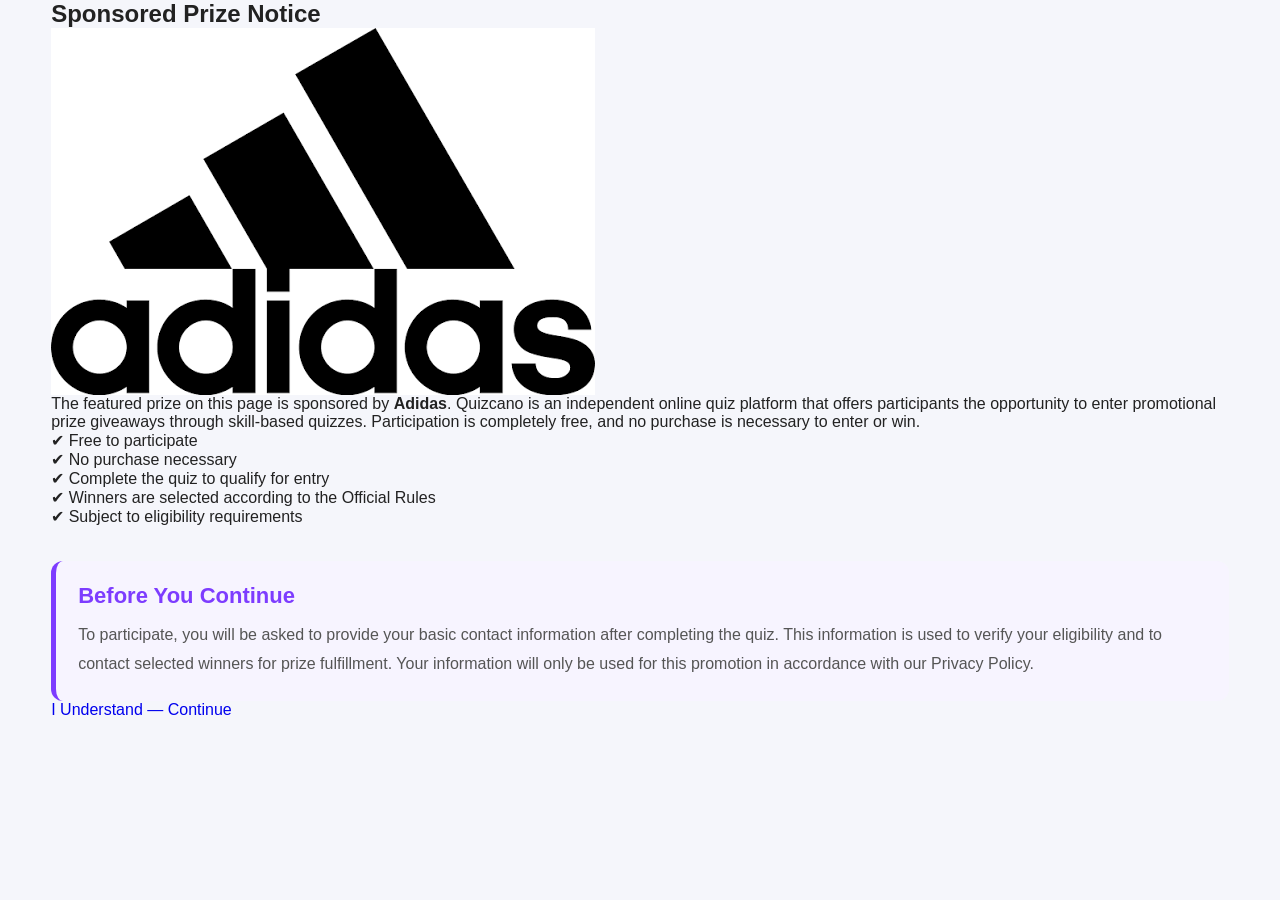
<file: disclaimer.html>
<!DOCTYPE html>
<html lang="en">

<head>

<meta charset="UTF-8">

<meta name="viewport" content="width=device-width, initial-scale=1.0">

<title>Prize Disclaimer | QUIZCANO</title>

<link rel="stylesheet" href="css/style.css">

</head>

<body>

<section class="disclaimer-page">

<div class="container">

<div class="disclaimer-card">

<h1>Sponsored Prize Notice</h1>

<div class="brand-box">

<img src="images.png" alt="Adidas">

</div>

<p>

The featured prize on this page is sponsored by <strong>Adidas</strong>.

Quizcano is an independent online quiz platform that offers participants the opportunity to enter promotional prize giveaways through skill-based quizzes.

Participation is completely free, and no purchase is necessary to enter or win.

</p>

<ul>

<li>✔ Free to participate</li>

<li>✔ No purchase necessary</li>

<li>✔ Complete the quiz to qualify for entry</li>

<li>✔ Winners are selected according to the Official Rules</li>

<li>✔ Subject to eligibility requirements</li>

</ul>

<div class="participant-notice">

<h3>Before You Continue</h3>

<p>

To participate, you will be asked to provide your basic contact information after completing the quiz. This information is used to verify your eligibility and to contact selected winners for prize fulfillment. Your information will only be used for this promotion in accordance with our Privacy Policy.

</p>

</div>

<a href="https://rileymarker.com/show.php?l=0&u=1724356&id=72846" class="continue-btn">

I Understand — Continue

</a>

</div>

</div>

</section>

</body>

</html>
</file>
<file: css/style.css>
/* =========================================================
SECTION 01
GLOBAL CSS
========================================================= */

*{
    margin:0;
    padding:0;
    box-sizing:border-box;
}

html{
    scroll-behavior:smooth;
}

body{
    font-family:'Poppins',sans-serif;
    background:#f5f6fb;
    color:#222;
}

a{
    text-decoration:none;
}

ul{
    list-style:none;
}

img{
    max-width:100%;
    display:block;
}

.container{
    width:92%;
    max-width:1400px;
    margin:auto;
}

/* =========================================================
SECTION 02
HEADER
========================================================= */

.header{

    position:fixed;
    top:0;
    left:0;
    width:100%;
    z-index:1000;

    background:rgba(15,10,35,.95);

    backdrop-filter:blur(15px);

    border-bottom:1px solid rgba(255,255,255,.08);

}

.header .container{

    height:82px;

    display:flex;

    justify-content:space-between;

    align-items:center;

}

/* Logo */

.logo{

    display:flex;

    align-items:center;

    gap:12px;

}

.logo img{

    width:55px;

}

.logo h2{

    color:#ffffff;

    font-size:34px;

    font-weight:800;

    letter-spacing:.5px;

}

.logo p{

    color:#ffc247;

    font-size:12px;

    font-weight:600;

}

/* Navigation */

.navbar ul{

    display:flex;

    gap:30px;

}

.navbar a{

    color:#ffffff;

    font-size:15px;

    font-weight:500;

    transition:.35s;

}

.navbar a:hover{

    color:#ffbf00;

}

.navbar .active{

    color:#ffffff;

    background:#6d34ff;

    padding:10px 18px;

    border-radius:10px;

}

/* Right Side */

.header-right{

    display:flex;

    align-items:center;

    gap:15px;

}

.search-btn{

    width:48px;

    height:48px;

    border:none;

    cursor:pointer;

    border-radius:12px;

    background:#21183d;

    color:#fff;

    font-size:18px;

    transition:.35s;

}

.search-btn:hover{

    background:#6d34ff;

}

.login-btn{

    background:linear-gradient(90deg,#7d3cff,#9f55ff);

    color:#fff;

    padding:13px 22px;

    border-radius:12px;

    font-weight:600;

    transition:.35s;

}

.login-btn:hover{

    transform:translateY(-2px);

    box-shadow:0 12px 25px rgba(125,60,255,.35);

}

.menu-btn{

    display:none;

    color:#fff;

    font-size:28px;

    cursor:pointer;

}

/* =========================================================
SECTION 03
HERO
========================================================= */

.hero{

    padding-top:120px;

    padding-bottom:80px;

    background:
    radial-gradient(circle at top right,#5f1dff 0%,transparent 40%),
    radial-gradient(circle at bottom left,#35106e 0%,transparent 40%),
    linear-gradient(135deg,#120a2f,#1d103d,#24104d);

    overflow:hidden;

}

.hero-grid{

    display:grid;

    grid-template-columns:1fr 1fr;

    align-items:center;

    gap:60px;

}

.hero-content h1{

    color:#ffffff;

    font-size:74px;

    line-height:1.05;

    font-weight:800;

    margin-bottom:20px;

}

.hero-content h1 span{

    display:block;

    color:#ffbf00;

}

.hero-content p{

    color:#dddddd;

    font-size:20px;

    line-height:1.8;

    max-width:560px;

    margin-bottom:45px;

}

/* Statistics */

.stats{

    display:flex;

    gap:35px;

    flex-wrap:wrap;

}

.stat{

    display:flex;

    align-items:center;

    gap:14px;

}

.stat i{

    width:62px;

    height:62px;

    border-radius:16px;

    display:flex;

    align-items:center;

    justify-content:center;

    font-size:26px;

    color:#ffbf00;

    background:rgba(255,255,255,.08);

}

.stat h2{

    color:#fff;

    font-size:32px;

    font-weight:700;

}

.stat span{

    color:#d5d5d5;

    font-size:14px;

}

/* Hero Image */

.hero-image{

    display:flex;

    justify-content:center;

}

.hero-image img{

    width:100%;

    max-width:700px;

    animation:float 4s ease-in-out infinite;

}

/* Floating Animation */

@keyframes float{

    0%{

        transform:translateY(0);

    }

    50%{

        transform:translateY(-12px);

    }

    100%{

        transform:translateY(0);

    }

}

/* =========================================================
SECTION 05
GIFT SECTION CSS
========================================================= */

.gift-section{

padding:90px 0;

background:#f5f7fb;

}

/* Section Header */

.section-header{

display:flex;

justify-content:space-between;

align-items:center;

gap:20px;

margin-bottom:50px;

flex-wrap:wrap;

}

.section-header h2{

font-size:42px;

font-weight:800;

color:#1f2340;

margin-bottom:8px;

}

.section-header p{

font-size:17px;

color:#6f7385;

}

/* Category Filter */

.category-filter{

padding:14px 22px;

border:1px solid #d9dce7;

border-radius:12px;

background:#fff;

font-size:15px;

font-weight:600;

cursor:pointer;

outline:none;

transition:.3s;

}

.category-filter:hover{

border-color:#7d3cff;

}

/* Gift Grid */

.gift-grid{

display:grid;

grid-template-columns:repeat(auto-fit,minmax(260px,1fr));

gap:30px;

}

/* Gift Card */

.gift-card{

background:#ffffff;

border-radius:22px;

padding:28px;

text-align:center;

box-shadow:0 12px 30px rgba(0,0,0,.06);

transition:.35s;

border:1px solid #eceef5;

overflow:hidden;

}

.gift-card:hover{

transform:translateY(-10px);

box-shadow:0 20px 40px rgba(125,60,255,.18);

}

/* Gift Image */

.gift-card img{

width:100%;

height:220px;

object-fit:contain;

margin-bottom:20px;

transition:.35s;

}

.gift-card:hover img{

transform:scale(1.08);

}

/* Gift Title */

.gift-card h3{

font-size:22px;

font-weight:700;

color:#222;

margin-bottom:20px;

}

/* Button */

.play-btn{

display:inline-block;

padding:14px 28px;

background:linear-gradient(90deg,#7d3cff,#a14cff);

color:#fff;

font-weight:600;

border-radius:12px;

transition:.35s;

}

.play-btn:hover{

transform:translateY(-3px);

box-shadow:0 12px 25px rgba(125,60,255,.35);

}

/* View More */

.view-more{

text-align:center;

margin-top:60px;

}

.view-btn{

display:inline-block;

padding:16px 40px;

background:#1f2340;

color:#fff;

font-size:16px;

font-weight:700;

border-radius:14px;

transition:.35s;

}

.view-btn:hover{

background:#7d3cff;

transform:translateY(-3px);

}

/* Responsive */

@media(max-width:768px){

.section-header{

flex-direction:column;

align-items:flex-start;

}

.section-header h2{

font-size:30px;

}

.category-filter{

width:100%;

}

.gift-card{

padding:22px;

}

.gift-card img{

height:180px;

}

}

@media(max-width:480px){

.gift-grid{

grid-template-columns:1fr;

}

.section-header h2{

font-size:26px;

}

.play-btn,

.view-btn{

width:100%;

text-align:center;

}

}

/* =========================================================
SECTION 06
HOW IT WORKS CSS
========================================================= */

.how-it-works{

padding:100px 0;

background:#ffffff;

}

.title-center{

text-align:center;

margin-bottom:70px;

}

.title-center h2{

font-size:44px;

font-weight:800;

color:#1f2340;

margin-bottom:15px;

}

.title-center p{

max-width:700px;

margin:auto;

font-size:18px;

line-height:1.8;

color:#666;

}

.steps-grid{

display:grid;

grid-template-columns:repeat(auto-fit,minmax(260px,1fr));

gap:30px;

}

.step-card{

background:#f8f9fd;

padding:40px 30px;

border-radius:24px;

text-align:center;

transition:.35s;

border:1px solid #eceef5;

}

.step-card:hover{

transform:translateY(-10px);

box-shadow:0 20px 40px rgba(125,60,255,.15);

}

.step-icon{

width:90px;

height:90px;

margin:auto;

margin-bottom:25px;

border-radius:50%;

display:flex;

align-items:center;

justify-content:center;

background:linear-gradient(135deg,#7d3cff,#a14cff);

color:#fff;

font-size:34px;

}

.step-card h3{

font-size:24px;

font-weight:700;

margin-bottom:15px;

color:#1f2340;

}

.step-card p{

font-size:16px;

line-height:1.8;

color:#666;

}

@media(max-width:768px){

.title-center h2{

font-size:34px;

}

.title-center p{

font-size:16px;

}

.step-card{

padding:30px 20px;

}

.step-icon{

width:75px;

height:75px;

font-size:28px;

}

}
/* =========================================================
SECTION 07
FOOTER CSS
========================================================= */

.footer{

background:#120a2f;

color:#fff;

padding:80px 0 30px;

}

.footer-grid{

display:grid;

grid-template-columns:2fr 1fr 1fr 1.5fr;

gap:50px;

margin-bottom:50px;

}

.footer-logo{

display:flex;

align-items:center;

gap:15px;

margin-bottom:20px;

}

.footer-logo img{

width:55px;

}

.footer-logo h2{

font-size:30px;

font-weight:800;

}

.footer-about{

line-height:1.8;

color:#d4d4d4;

margin-bottom:25px;

}

.footer-social{

display:flex;

gap:15px;

}

.footer-social a{

width:45px;

height:45px;

display:flex;

align-items:center;

justify-content:center;

background:rgba(255,255,255,.08);

border-radius:50%;

color:#fff;

transition:.3s;

}

.footer-social a:hover{

background:#7d3cff;

transform:translateY(-4px);

}

.footer-column h3{

margin-bottom:20px;

font-size:22px;

}

.footer-column ul{

padding:0;

}

.footer-column li{

margin-bottom:14px;

}

.footer-column a{

color:#d8d8d8;

transition:.3s;

}

.footer-column a:hover{

color:#ffbf00;

padding-left:5px;

}

.newsletter-form{

margin-top:20px;

display:flex;

flex-direction:column;

gap:15px;

}

.newsletter-form input{

height:50px;

padding:0 18px;

border:none;

border-radius:12px;

outline:none;

}

.newsletter-form button{

height:50px;

border:none;

border-radius:12px;

background:linear-gradient(90deg,#7d3cff,#a14cff);

color:#fff;

font-weight:700;

cursor:pointer;

transition:.3s;

}

.newsletter-form button:hover{

transform:translateY(-3px);

}

.footer-bottom{

border-top:1px solid rgba(255,255,255,.08);

padding-top:25px;

display:flex;

justify-content:space-between;

align-items:center;

flex-wrap:wrap;

gap:20px;

}

.footer-links{

display:flex;

gap:25px;

}

.footer-links a{

color:#d8d8d8;

}

.footer-links a:hover{

color:#ffbf00;

}

@media(max-width:992px){

.footer-grid{

grid-template-columns:1fr 1fr;

}

}

@media(max-width:768px){

.footer-grid{

grid-template-columns:1fr;

}

.footer-bottom{

flex-direction:column;

text-align:center;

}

.footer-links{

justify-content:center;

flex-wrap:wrap;

}

}
/* =========================================================
SECTION 08
DARK / LIGHT MODE
========================================================= */

.theme-btn{

width:48px;

height:48px;

border:none;

border-radius:12px;

cursor:pointer;

background:#21183d;

color:#ffffff;

font-size:18px;

transition:.3s;

}

.theme-btn:hover{

background:#7d3cff;

}

/* Smooth Transition */

body,

header,

section,

footer,

.gift-card,

.step-card,

.trust-card,

input,

select,

button{

transition:.35s;

}

/* ======================
LIGHT MODE
====================== */

body.light-mode{

background:#ffffff;

color:#222;

}

body.light-mode .header{

background:#ffffff;

}

body.light-mode .logo h2{

color:#222;

}

body.light-mode .navbar a{

color:#222;

}

body.light-mode .search-btn,

body.light-mode .theme-btn{

background:#eeeeee;

color:#222;

}

body.light-mode .hero{

background:linear-gradient(135deg,#edf2ff,#ffffff);

}

body.light-mode .hero-content h1{

color:#1d2340;

}

body.light-mode .hero-content p{

color:#555;

}

body.light-mode .stat h2{

color:#1d2340;

}

body.light-mode .stat span{

color:#555;

}

body.light-mode .footer{

background:#f7f7f7;

color:#222;

}

body.light-mode .footer a{

color:#444;

}

body.light-mode .footer-about{

color:#666;

}

body.light-mode .footer-bottom{

border-top:1px solid #dddddd;

}
/* =========================================================
SECTION 09
ANIMATIONS
========================================================= */

/* Smooth Scrolling */

html{

scroll-behavior:smooth;

}

/* Global Transition */

*{

transition:all .3s ease;

}

/* ==========================
Fade Animation
========================== */

.fade-up{

opacity:0;

transform:translateY(50px);

transition:all .8s ease;

}

.fade-up.show{

opacity:1;

transform:translateY(0);

}

/* ==========================
Slide Left
========================== */

.slide-left{

opacity:0;

transform:translateX(-60px);

transition:all .8s ease;

}

.slide-left.show{

opacity:1;

transform:translateX(0);

}

/* ==========================
Slide Right
========================== */

.slide-right{

opacity:0;

transform:translateX(60px);

transition:all .8s ease;

}

.slide-right.show{

opacity:1;

transform:translateX(0);

}

/* ==========================
Floating Animation
========================== */

.float{

animation:floating 4s ease-in-out infinite;

}

@keyframes floating{

0%{

transform:translateY(0px);

}

50%{

transform:translateY(-15px);

}

100%{

transform:translateY(0px);

}

}

/* ==========================
Pulse
========================== */

.pulse{

animation:pulse 2s infinite;

}

@keyframes pulse{

0%{

transform:scale(1);

}

50%{

transform:scale(1.05);

}

100%{

transform:scale(1);

}

}

/* ==========================
Hero Image
========================== */

.hero-image img{

animation:heroFloat 5s ease-in-out infinite;

}

@keyframes heroFloat{

0%{

transform:translateY(0);

}

50%{

transform:translateY(-20px);

}

100%{

transform:translateY(0);

}

}

/* ==========================
Gift Cards
========================== */

.gift-card:hover{

transform:translateY(-12px) scale(1.03);

box-shadow:0 25px 45px rgba(125,60,255,.20);

}

/* ==========================
Buttons
========================== */

.play-btn,

.login-btn,

.view-btn{

position:relative;

overflow:hidden;

}

.play-btn:hover,

.login-btn:hover,

.view-btn:hover{

transform:translateY(-4px);

}

/* ==========================
Icons
========================== */

.trust-icon,

.step-icon{

transition:.4s;

}

.trust-card:hover .trust-icon,

.step-card:hover .step-icon{

transform:rotate(12deg) scale(1.15);

}

/* ==========================
Social Icons
========================== */

.footer-social a:hover{

transform:translateY(-6px) rotate(360deg);

}

/* ==========================
Navigation
========================== */

.navbar a{

position:relative;

}

.navbar a::after{

content:"";

position:absolute;

left:0;

bottom:-8px;

width:0;

height:2px;

background:#ffbf00;

transition:.3s;

}

.navbar a:hover::after{

width:100%;

}

/* ==========================
Images
========================== */

img{

transition:.4s;

}

.gift-card:hover img{

transform:scale(1.08);

}

/* ==========================
Section Title
========================== */

.section-header h2,

.title-center h2,

.trust-heading h2{

animation:fadeTitle 1.2s ease;

}

@keyframes fadeTitle{

from{

opacity:0;

transform:translateY(25px);

}

to{

opacity:1;

transform:translateY(0);

}

}
.participant-notice{

margin-top:35px;

padding:22px;

background:#f7f4ff;

border-left:5px solid #7d3cff;

border-radius:12px;

text-align:left;

}

.participant-notice h3{

margin-bottom:12px;

color:#7d3cff;

font-size:22px;

}

.participant-notice p{

margin:0;

font-size:16px;

line-height:1.8;

color:#555;

}
</file>
